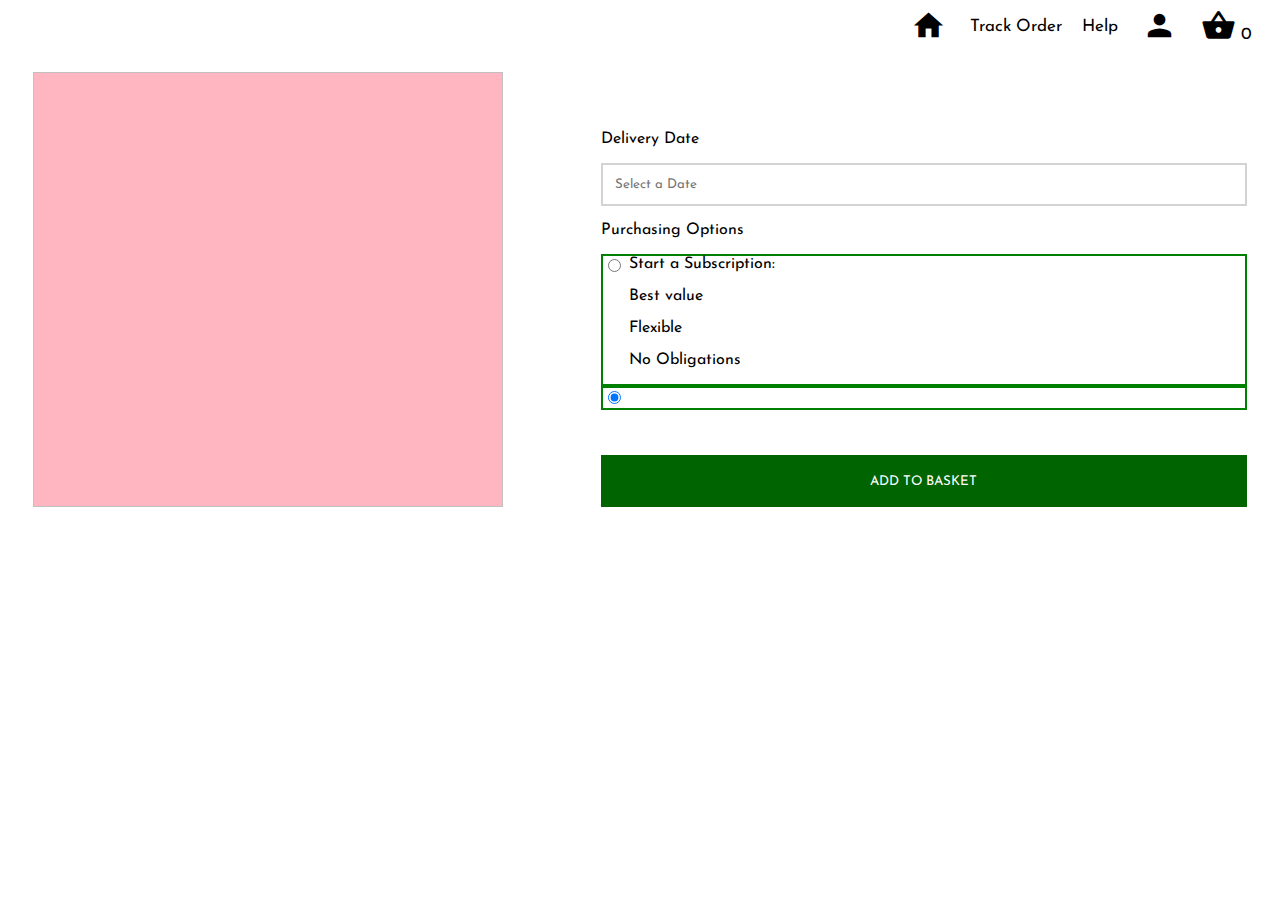
<file: addBasket.html>
<!DOCTYPE html>
<html lang="en">
  <head>
    <meta charset="UTF-8" />
    <meta name="viewport" content="width=device-width, initial-scale=1.0" />
    <title>Document</title>
    <link rel="stylesheet" href="navbar.css">
    <link rel="stylesheet" href="flower.css">
    <link rel="stylesheet" href="https://fonts.googleapis.com/icon?family=Material+Icons">
    <link rel="preconnect" href="https://fonts.googleapis.com">
<link rel="preconnect" href="https://fonts.gstatic.com" crossorigin>
<link href="https://fonts.googleapis.com/css2?family=Josefin+Sans:ital,wght@0,100..700;1,100..700&display=swap" rel="stylesheet">
  </head>

  <body>
    <nav>
        <ul>
            <li><a href="home.html"><i class="material-icons">home</i></a></li>    
            <li><a href="trackOrder.html">Track Order</a>
            <li ><a href="add-question.html">Help</a></li>
            <li><a href="signup.html"><i class="material-icons">person</i></a></li>    
            <li><a href="">
                <i class="material-icons">shopping_basket</i>
                <span class="badge" id="cart-badge">0</span>
              </a></li>
        </ul>
    </nav>
    <div class="horizontalContainer">
        <img id="image"/>
        <div>
            <h1 id="title" class="title"></h1>
            <p>Delivery Date</p>
            <input type="text" id="deliverDate" name="Delivery Date" class="date" placeholder="Select a Date" onfocus="(this.type='date')" onblur="(this.type='text')" required>
            <p>Purchasing Options</p>
            <div class="purchase">
                <label>
                    <input type="radio" name="price" value="subscription">
                    <span class="radio-custom" id="">
                    Start a Subscription: 
                    <p>Best value</p>
                    <p>Flexible</p>
                    <p>No Obligations</p>
                  </label>
            </div>
            <div class="purchase">
                <label>
                    <input type="radio" name="price" value="one-time" checked>
                    <span class="" id="priceSelect">
                  </label>
            </div>
            <button class="addButton" onclick="addBag()">ADD TO BASKET</button>
        </div>
    </horizontalContainer>
    
    <script src="configuration.js"></script>
    <script>
        let selectedValue;
        let isSubscription;
        const radioButtons = document.querySelectorAll('input[type="radio"]');

        radioButtons.forEach(radioButton => {
            radioButton.addEventListener('change', function() {
                selectedValue = document.querySelector('input[name="price"]:checked').value;
                if(selectedValue === "subscription"){
                    isSubscription = true;
                }else{
                    isSubscription = false;
                }
            });
        });
        let host = getHost();
        let flower;
        displayFlower();
        
        function getId(){
            const urlParams = new URLSearchParams(window.location.search);
            return urlParams.get('id');
        }
        async function getFlower(){
            let id = getId();
            let response = await fetch(host + `/flowers/${id}`);
            let result = await response.json();
            return result;
        }
        async function displayFlower(){
            flower = await getFlower();
            let image = document.getElementById("image");
            image.src = src=`${host}/flowers/${flower.id}/image`;
            let title = document.getElementById("title");
            title.innerHTML = flower.name;
            let priceRadio = document.getElementById("priceSelect");
            priceRadio.innerText = `One time purchase: $${flower.price}`;
        }
        function calculateSubTotal(){
            let price = flower.price;
            if(selectedValue == "subscription"){
                price = price - (price * 0.30);
            }
            return price.toFixed(2);
        }
        //TODO let it know it is a subscription
        async function addBag(){
            let date = document.getElementById("deliverDate");
            
            if(date.value != "" ){
                let order={
                    subtotal: calculateSubTotal(),
                    flower: flower,
                    deliverDate: date.value,
                    subscription: isSubscription
                };
                addToBasket(JSON.stringify(order));
                window.location.href = "delivery.html";
            }else{
                document.getElementById("deliverDate").classList.add("dateError")
            }
        }

    </script>
  </body>
</html>
</file>
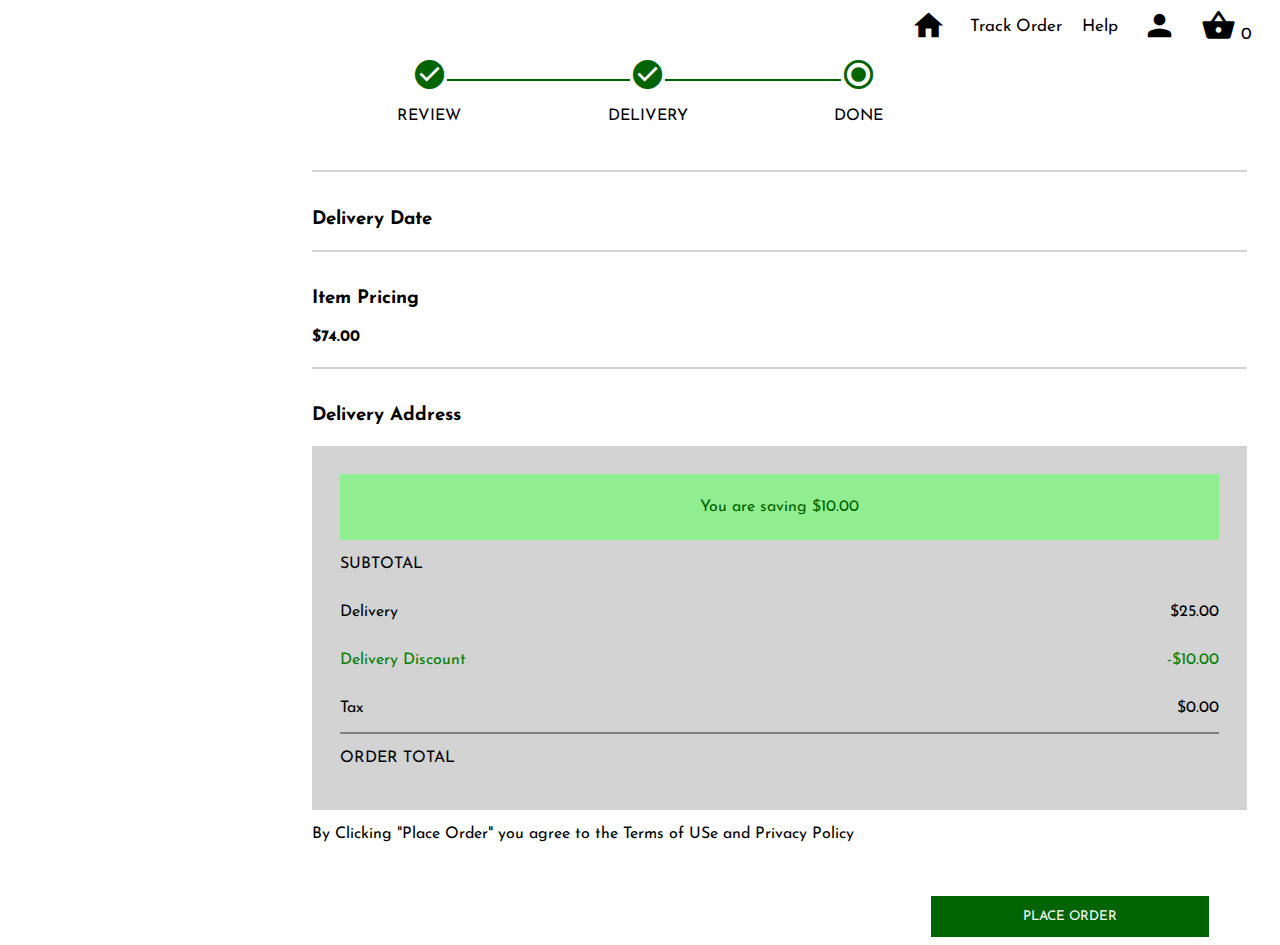
<file: done.html>
<!DOCTYPE html>
<html lang="en">
  <head>
    <meta charset="UTF-8" />
    <meta name="viewport" content="width=device-width, initial-scale=1.0" />
    <title>Document</title>
    <link rel="stylesheet" href="navbar.css">
    <link rel="stylesheet" href="done.css">
    <link rel="stylesheet" href="https://fonts.googleapis.com/icon?family=Material+Icons">
    <link rel="preconnect" href="https://fonts.googleapis.com">
<link rel="preconnect" href="https://fonts.gstatic.com" crossorigin>
<link href="https://fonts.googleapis.com/css2?family=Josefin+Sans:ital,wght@0,100..700;1,100..700&display=swap" rel="stylesheet">
  </head>

  <body>
    <nav>
        <ul>
            <li><a href="home.html"><i class="material-icons">home</i></a></li>    
            <li><a href="trackOrder.html">Track Order</a>
            <li ><a href="add-question.html">Help</a></li>
            <li><a href="signup.html"><i class="material-icons">person</i></a></li>    
            <li><a href="">
              <i class="material-icons">shopping_basket</i>
              <span class="badge" id="cart-badge"></span>
            </a></li>
        </ul>
    </nav>
    <div class="verticalContainer">
        <div>
          <div class= "threeStepProcess">
            <div class="stepStack">
              <i class="material-icons">check_circle</i>
              <p>REVIEW</p>
            </div>
            <div class="stepStack">
              <i class="material-icons">check_circle</i>
              <p>DELIVERY</p>
            </div>
            <div class="stepStack">
            <i class="material-icons">radio_button_checked</i>
              <p>DONE</p>
            </div>
          </div>
        </div>
      </div>
    <div class="infoHorizontalContainer">
        <div class="orderStyle">
          <img id="image"/>
        </div>
        <div style="flex-grow: 1;">
            <h2 id="title"></h2>
              <div class="borderTop">
                <h3>Delivery Date</h3>
                <h4 id="date"></h3>
              </div>
            <div class="borderTop">
              <h3>Item Pricing</h3>
              <h4 id = "price">$74.00</h3>
            </div>
            <div class="borderTop">
              <h3>Delivery Address</h2>
              <h4 id="name"></h4>
              <h4 id="street"></h4>
              <h4 id="city"></h4>
            </div>
            <div style="background-color: lightgrey; padding: 3%;">
              <div id="notification" style="display: flex; justify-content: center;" class="notification">
                <p>You are saving $10.00</p>
              </div>
              <div class="reciept">
                <p>SUBTOTAL</p>
                <p id="priceR"></p>
              </div>
              <div class="reciept">
                <p>Delivery</p>
                <p>$25.00</p>
              </div>
              <div class="reciept" id="discount">
                <p style="color:green">Delivery Discount</p>
                <p style="color:green">-$10.00</p>
              </div>
              <div class="reciept">
                <p>Tax</p>
                <p>$0.00</p>
              </div>
              <div class="reciept" style="border-top: 2px solid grey;">
                <p>ORDER TOTAL</p>
                <p id="total"></p>
              </div>
            </div>
            <p>By Clicking "Place Order" you agree to the Terms of USe and Privacy Policy</p>

        </div>
      </div>
    <div class="footer">
      <div class="footerButton">
        <button onclick="submitOrder()">PLACE ORDER</button>
      </div>
    </div>
    <script src="configuration.js"></script>
    <script>
        let host = getHost();
        let form = getForm();
        console.log(form);
        let order = form.order;
        let address = form.address;
        let recipient = form.recipient;
        let flower = form.order.flower;
        let total = caluclateTotal();
        displayInfo();

        function displayInfo(){
          let titleText = document.getElementById("title");
          let dateText = document.getElementById("date");
          let priceText = document.getElementById("price");
          let nameText = document.getElementById("name");
          let streetText = document.getElementById("street");
          let cityText = document.getElementById("city");
          let priceR = document.getElementById("priceR");
          let totalText = document.getElementById("total");
          let image = document.getElementById("image");
          image.src = `${host}/flowers/${flower.id}/image`;
          titleText.innerHTML = flower.name;
          dateText.innerHTML = order.deliverDate;
          priceText.innerHTML = `$${flower.price}`;
          nameText.innerHTML = `${recipient.fName} ${recipient.lName}`;
          streetText.innerHTML = `${address.street} + ${address.apt}`;
          cityText.innerHTML = `${address.city} ${address.state} ${address.zipcode}`
          priceR.innerHTML = `$${order.subtotal}`;
          totalText.innerHTML = `$${total}`;
        }
        function caluclateTotal(){
          let notificationText = document.getElementById("notification");
          let discountText = document.getElementById("discount");
          let subtotal = (JSON.parse(order.subtotal) + 25);
          
          if(isLoggedIn() == true){
            notificationText.style = "display: flex; justify-content: center;";
            discountText.style = "display:flex";
            subtotal -= 10;
          }else{
            notificationText.style = "display: flex; justify-content: center;";
            discountText.style = "display:none";
          } 
          return subtotal.toFixed(2);
        }
        async function submitOrder(){
          let id = await addOrder();
          console.log(id);
          removeTheBasket();
          location.href = "home.html";
        }
        async function addOrder(){
          let postOrder= {
            addressId: await addAddress(),
            customerId: getStoredId(),
            flowerId: flower.id,
            orderDetailsId: await addOrderDetails(),
            recipientId: await addRecipient()
          }
          let id = await postRequest("/orders", postOrder);
          return id;
        }
        async function addOrderDetails(){
          let postOrderDetails = {
            deliveryDate: order.deliverDate,
            status: "preparing",
            total:total,
            isSubscription: order.subscription,
            price: JSON.parse(order.subtotal)
          }
          let id = await postRequest("/orderDetails", postOrderDetails);
          return id;
        }
        async function addAddress(){
          let postAddress = {
            state: address.state,
            city: address.city,
            street: address.street,
            zipCode: address.zipcode,
            aptNumber: address.apt,
          }
          let id = await postRequest("/address", postAddress);
          return id;
        }
        async function addRecipient(){
          let postRecipient = {
            firstName: recipient.fName,
            lastName: recipient.lName,
            relationship: recipient.relationship
          }
          let id = await postRequest("/recipient", postRecipient);
          return id;
        }
        async function postRequest(endpoint, data){
          let request = {
            method: "POST",
             headers: {
                "Content-Type": "application/json",
              },
            body: JSON.stringify(data),
          };
          let response = await fetch(getHost() + endpoint, request);
          if (response.status == 200) {
            console.log("Post successful");
            return response.json();
          } else {
            console.log(`response status:${response.status}`);
            alert("Something went wrong!");
          }
        }
    </script>
  </body>
</html>
</file>
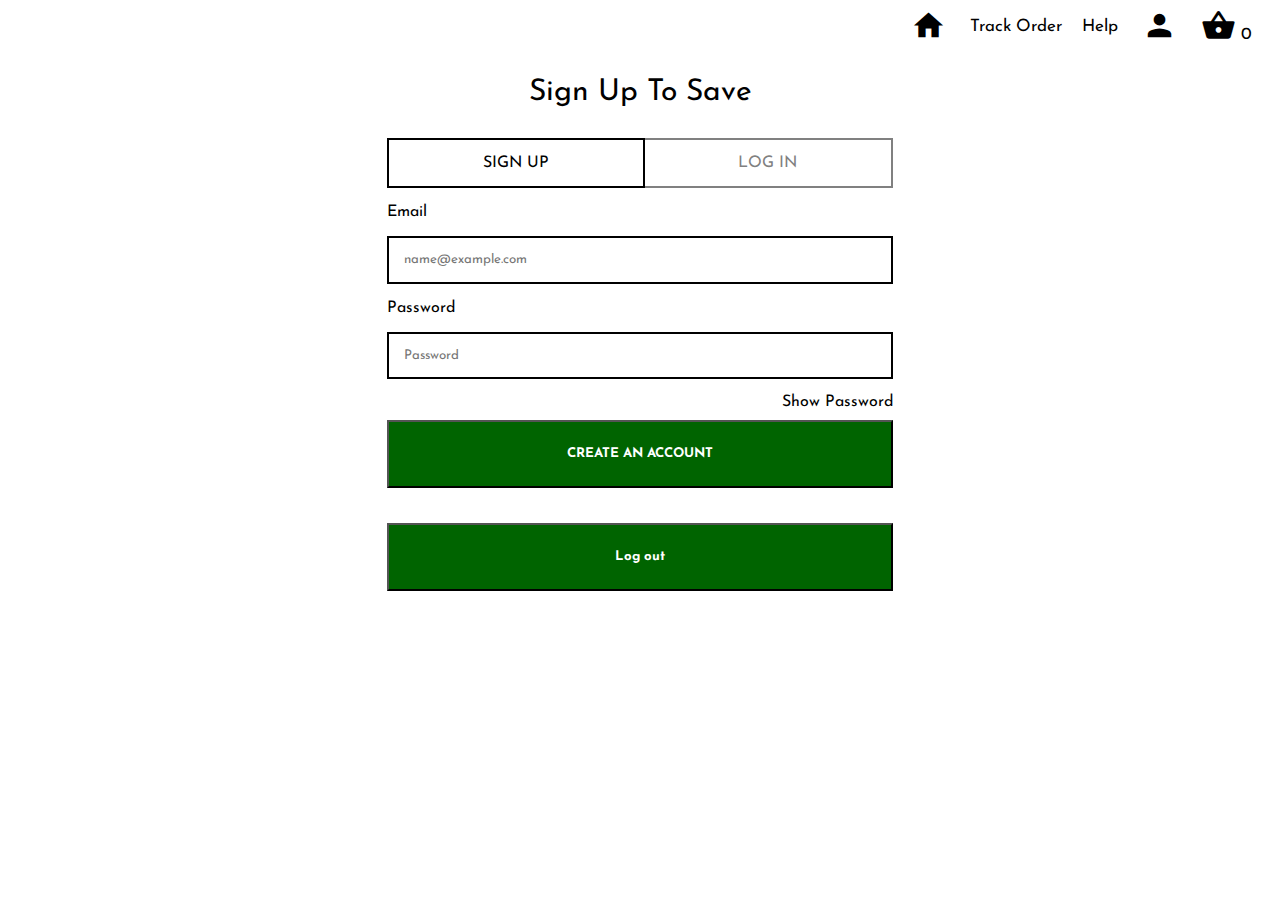
<file: signup.html>
<!DOCTYPE html>
<html lang="en">
  <head>
    <meta charset="UTF-8" />
    <meta name="viewport" content="width=device-width, initial-scale=1.0" />
    <title>Document</title>
    <link rel="stylesheet" href="navbar.css">
    <link rel="stylesheet" href="signup.css">
    <link rel="stylesheet" href="https://fonts.googleapis.com/icon?family=Material+Icons">
    <link rel="preconnect" href="https://fonts.googleapis.com">
<link rel="preconnect" href="https://fonts.gstatic.com" crossorigin>
<link href="https://fonts.googleapis.com/css2?family=Josefin+Sans:ital,wght@0,100..700;1,100..700&display=swap" rel="stylesheet">
  </head>

  <body>
    <nav>
        <ul>
            <li><a href="home.html"><i class="material-icons">home</i></a></li>    
            <li><a href="trackOrder.html">Track Order</a>
            <li ><a href="add-question.html">Help</a></li>
            <li><a href="signup.html"><i class="material-icons">person</i></a></li>    
            <li><a href="">
              <i class="material-icons">shopping_basket</i>
              <span class="badge" id="cart-badge">0</span>
            </a></li>
        </ul>
    </nav>
    <div>
      <div class="verticalContainer">
        <div >
          <div class="advertisement">
            <p id="title">Sign Up To Save</p>
          </div>
          <div class="innerHorizontalContainer">
            <input id="signUp" type="radio" name="tab" value = "signup"class="radioButton"  checked><label for="signUp" class="signup">Sign Up</label>
            <input id="loginIn" type="radio" name="tab"  value = "login"class="radioButton"><label for="loginIn" class="login">Log In</label>
          </div>
          <p>Email</p>
          <div class="innerHorizontalContainer">
            <input type="email" id="email" placeholder="name@example.com" required>
          </div>
          <p>Password</p>
          <div class="innerHorizontalContainer">
            <input type="password" id="password" placeholder="Password" required>
          </div>
          <div class="showPassword">
            <p id="showPassword" onclick="displayPassword()">Show Password</p>
          </div>
          <div class="innerHorizontalContainer">
            <button id="authButton" onclick="signup()" class="authButton"></button>
          </div>
        </div>
        <div class="innerHorizontalContainer">
          <button onclick="removeTheToken()" style="margin-top: 5%" class="authButton">Log out</button>
        </div>
      </div>
  </div>
  <script src="configuration.js"></script>
  <script>
    
    let selectedValue;
    const radioButtons = document.querySelectorAll('input[type="radio"]');

    getRadio();

    function getRadio(){
      let authButton = document.getElementById("authButton");
      authButton.innerHTML = "CREATE AN ACCOUNT";
      let title = document.getElementById("title");
      title.innerHTML = "Sign Up To Save";
      radioButtons.forEach(radioButton => {
        radioButton.addEventListener('change', function() {
            selectedValue = document.querySelector('input[name="tab"]:checked').value;
            if(selectedValue == "signup"){
              authButton.innerHTML = "CREATE AN ACCOUNT";
              authButton.onclick = signup;
              title.innerHTML = "Sign Up To Save";
            }else{
              authButton.innerHTML = "LOG IN";
              authButton.onclick = login;
              title.innerHTML = "Log In";
            }
        });
      });      
    }
    function displayPassword(){
      let authButton = document.getElementById("password");
      if(authButton.type === "password"){
        authButton.type = "text";
      }else{
        authButton.type = "password";
      }
    }
  </script>
  </body>
</html>
</file>
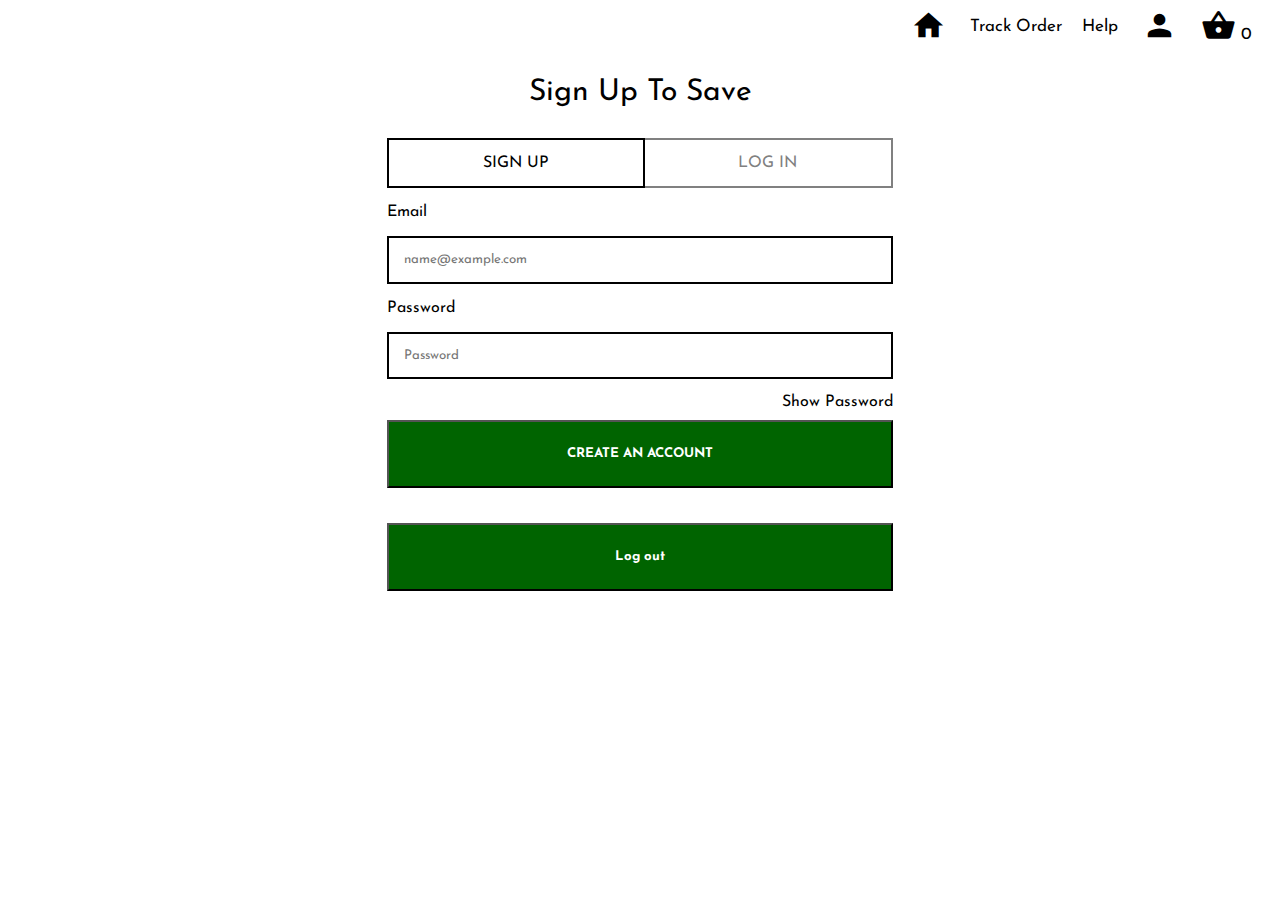
<file: trackOrder.html>
<!DOCTYPE html>
<html lang="en">
  <head>
    <meta charset="UTF-8" />
    <meta name="viewport" content="width=device-width, initial-scale=1.0" />
    <title>Document</title>
    <link rel="stylesheet" href="navbar.css">
    <link rel="stylesheet" href="trackOrder.css">
    <link rel="stylesheet" href="https://fonts.googleapis.com/icon?family=Material+Icons">
    <link rel="preconnect" href="https://fonts.googleapis.com">
<link rel="preconnect" href="https://fonts.gstatic.com" crossorigin>
<link href="https://fonts.googleapis.com/css2?family=Josefin+Sans:ital,wght@0,100..700;1,100..700&display=swap" rel="stylesheet">
  </head>

  <body style="font-family:Josefin Sans">
    <nav>
        <ul>
            <li><a href="home.html"><i class="material-icons">home</i></a></li>    
            <li><a href="trackOrder.html">Track Order</a>
            <li ><a href="add-question.html">Help</a></li>
            <li><a href="signup.html"><i class="material-icons">person</i></a></li>    
            <li><a href="">
              <i class="material-icons">shopping_basket</i>
              <span class="badge" id="cart-badge">0</span>
            </a></li>
        </ul>
    </nav>
    <div>
        <h1 class="borderBottom">My orders</h1>
        <div id="orders">

        </div>
    </div>
    <script src="configuration.js"></script>
    <script>
        let host = getHost();
        let orders = [];

        redirectToLogin();

        getAllOrders();

        function redirectToLogin(){
            if(isLoggedIn() == false){
                location.href = "signup.html";
            }
        }
        async function getAll(){
            //Authorization Stills needs to be done.. later
            let response = await fetch(host + "/orders/"+getStoredId());
            let result = await response.json();
            return result;
        }
        async function getAllOrders(){
            if(orders.length == 0){
                orders = await getAll();
            }
            let ordersList = document.getElementById("orders");
            ordersList.innerHTML = "";
            for(let order of orders){

                let address = await getAddress(order.addressId);
                let orderDetails = await getOrderDetails(order.orderDetailsId);
                let reciept = await getRecipient(order.recipientId);
                let flower = await getFlower(order.flowerId);

                let div = document.createElement("div");
                div.className = "card";
                let innerHtml = `
                        <div class="orderStyle" style="border: 2px solid lightgrey;">
                            <img style="width: 20%; "src="${host}/flowers/${flower.id}/image"/>
                            <div style="flex-grow: 1; margin-left: 2%;">
                                <h1>${flower.name} </h1>
                                <h2>$${orderDetails.total}</h2>
                                <h3>${reciept.firstName} ${reciept.lastName}</h3>
                                <h3>${orderDetails.deliveryDate}</h3>
                            </div>
                        </div>
                    `;
          div.innerHTML = innerHtml;
          ordersList.appendChild(div);
            }
        }
        async function getOrder(id){
          let order = await getRequest("/orders/"+id);
          return order;
        }
        async function getOrderDetails(id){
          let orderDetails = await getRequest("/orderDetails/"+id);
          return orderDetails;
        }
        async function getAddress(id){
          let address = await getRequest("/address/"+id);
          return address;
        }
        async function getFlower(id){
          let flower = await getRequest("/flowers/"+id);
          return flower;
        }
        async function getRecipient(id){
          let recipient = await getRequest("/recipient/"+id);
          return recipient;
        }
        async function getRequest(endpoint){
          let request = {
            method: "GET",
             headers: {
                "Content-Type": "application/json",
              },
          };
          let response = await fetch(getHost() + endpoint, request);
          if (response.status == 200) {
            return response.json();
          } else {
            console.log(`response status:${response.status}`);
            alert("Something went wrong!");
          }
        }
    </script>
  </body>
</html>
</file>
<file: navbar.css>
nav {
    margin: auto;
    list-style: none;
    width: 100%;
    display: inline-block;
}
  nav ul {
    float: right;
    list-style-type: none;
    margin: auto;
    padding: 2;
    overflow: hidden;
    text-align: center
  }
  
  nav ul li {
    display: inline-block;/*replace inline to inline-block*/
    vertical-align: middle;
    padding-right: 20px;
}
  
 nav ul li a {
    display: inline-block;
    text-decoration: none;
    font-family: "Josefin Sans";
    font-size: 17px;
    color: black;
    text-align: center;
}
.material-icons{
    vertical-align: bottom;
    font-size: 35px !important;
}
</file>
<file: flower.css>
.horizontalContainer {
    display: flex;
    padding: 2%;
    font-family: "Josefin Sans";
    padding: auto;
}
.horizontalContainer div{
    display: flex;
    flex-grow: 1;
    flex-direction: column;

}
.horizontalContainer img{
    display: flex;
    flex-grow: 1;
    flex-direction: column;
    background-color: lightpink;
    margin-right: 8%;
}
/* TODO Customize this*/
.radio-custom {
  display: inline-block;
  vertical-align: top; 
}
.purchase{
    display: inline;
    justify-content: center;
    border: 2px solid green;
}
.title{
    align-self: center;
}
.addButton{
    margin-top: 7%;
    padding: 3%;
    text-align:center;
    background-color: darkgreen;
    font-family: "Josefin Sans";
    color: white;
    border: none;
}
.date{
    border: 2px solid lightgray;
    font-family: "Josefin Sans";
    padding: 2%;
}
.dateError{
    border: 2px solid red;
}
</file>
<file: done.css>
.horizontalContainer {
    display: flex;
    font-family: "Josefin Sans";
    padding: auto;
    justify-content: space-between;
    border-top: 2px solid rgb(225, 222, 222);
    border-bottom: 2px solid rgb(225, 222, 222);;
    margin-top: 5%;
    margin-left: 2%;
    margin-right: 2%;
}
.infoHorizontalContainer {
    display: flex;
    font-family: "Josefin Sans";
    padding: auto;
    margin-left: 2%;
    margin-right: 2%;
}
.verticalContainer { 
    display: flex;
    flex-direction: column;
    padding-left: 30%;
    padding-right: 30%;
    font-family: "Josefin Sans";
}
.innerHorizontalContainer {
    display: flex;
    flex-grow: 1;
    margin-top: 2%;
    text-align: center;
    font-family: "Josefin Sans";
}
.innerHorizontalContainer button{
    display: flex;
    align-items: center;
    justify-content: center;
    flex-grow: 1;
    padding: 4%;
    font-family: "Josefin Sans";
}
input{
    padding: 2%;
    border: 2px solid lightgrey;
}
select{
    font-family: "Josefin Sans";
    padding: 2%;
    border: 2px solid lightgrey;
}
.threeStepProcess{
    display: flex;
    padding: 2%;
    font-family: "Josefin Sans";
    justify-content: space-between;
    padding: auto;
}
.threeStepProcess::before {
    content: '';
    position: absolute;
    width: 35%;
    margin-left: 2%;
    margin-top: 1.7%;
    height: 2px; 
    background-color: darkgreen;
    z-index: -1;
}
.threeStepProcess i {
position: relative;
background-color: white;
color: darkgreen;
}
.stepStack{
display: flex;
flex-direction: column;
align-items: center;
text-align: center;
}
.borderTop{
    flex-grow: 1;
    border-top: 2px solid lightgrey;
    padding-top: 2%;
}

.orderStyle{
    width: 17%;
    display: flex;
    flex-direction: column;
    align-items: center;
    padding: 2%;
    padding-right: 4%;
}
.orderStyle img {
    max-width: 100%;
    height: auto;
    width: auto\9; /* ie8 */
}
.orderStyle p {
    margin: 0;
}
.textContainer div input{
    flex-grow: 1;
    margin: 0;  

}
.textContainer div p{
    margin: 0%;
}
.inputContainer{
    margin:0;
    flex-grow: 1;
}
.dropDown{
    margin-right: 1%;
}
.alignRight{
    display: flex;
    align-items: flex-end;
}
.reciept{
    display: flex;
    justify-content: space-between;
}
/*Footer*/
.footer{
    margin-top: 3%;
    display: flex;
    flex-direction: row;
    justify-content: flex-end; /* Align to the end of the flex container */
    font-family: "Josefin Sans";
    padding-left: 73%;
    margin-right: 5%;
}
.footerButton{
    display: flex;
    flex-grow: 1;
    flex-direction: column;
}
.footerButton button{
    flex-grow: 1;
    padding: 5%;
    background-color: darkgreen;
    font-family: "Josefin Sans";
    color: white;
    border: none;
}
.footerButton p{
    text-align:center;
    font-family: "Josefin Sans";
    font-size: 12px;
    padding: 0;
    margin-top: 5%;
    color: grey;
    border: none;
}
.notification {
    flex-grow: 1;
    padding: 1%;
    background-color: lightgreen;
    font-family: "Josefin Sans";
    color: darkgreen;
    text-align: center;
    border: none;
}
</file>
<file: signup.css>
.verticalContainer { 
    display: flex;
    flex-direction: column;
    padding-left: 30%;
    padding-right: 30%;
    font-family: "Josefin Sans";
}
.innerHorizontalContainer {
    display: flex;
    flex-grow: 1;
    margin-top: 2%;
    text-align: center;
    font-family: "Josefin Sans";
}
.innerHorizontalContainer button{
    display: flex;
    align-items: center;
    justify-content: center;
    flex-grow: 1;
    padding: 5%;
    font-family: "Josefin Sans";
}
.innerHorizontalContainer input:checked + label{
    background: white;
    border: 2px solid black;
    color: black;
}

.signup{
    text-transform: uppercase;
    background: white;
    border: 2px solid gray;
    border-right: none;
    color: gray;
    display: flex;
    align-items: center;
    justify-content: center;
    flex-grow: 1;
    padding: 3%;
    font-family: "Josefin Sans";
}
.login{
    text-transform: uppercase;
    background: white;
    border: 2px solid gray;
    border-left: none;
    color: gray;
    display: flex;
    align-items: center;
    justify-content: center;
    flex-grow: 1;
    padding: 3%;
    font-family: "Josefin Sans";
}
.radioButton{
    display: none;
}
.advertisement{
    text-align:center;
    font-size: 30px;
    font-family: "Josefin Sans";
    color: black;
    border: none;
}
.authButton{
    background: darkgreen;
    color: white;
    font-weight: bold;
}
input{
    display: flex;
    align-items: center;
    justify-content: center;
    border: 2px solid black;
    flex-grow: 1;
    padding: 3%;
    font-family: "Josefin Sans";
}
.showPassword{
    display: flex;
    align-items: center;
    margin-top: 3%;
    justify-content: flex-end;
}
.showPassword p{
    margin: 0;
    display: flex;
    justify-content: flex-end;
}
</file>
<file: trackOrder.css>
.borderBottom{
    flex-grow: 1;
    border-bottom: 2px solid lightgrey;
    padding-top: 2%;
}

.orderStyle{
    display: flex;
    margin-bottom: 2%;
    flex-direction: row;
    align-items: center;
    padding: 2%;
    padding-right: 4%;
}
.orderStyle img {
    max-width: 100%;
    height: auto;
    width: auto\9; /* ie8 */
}
</file>
